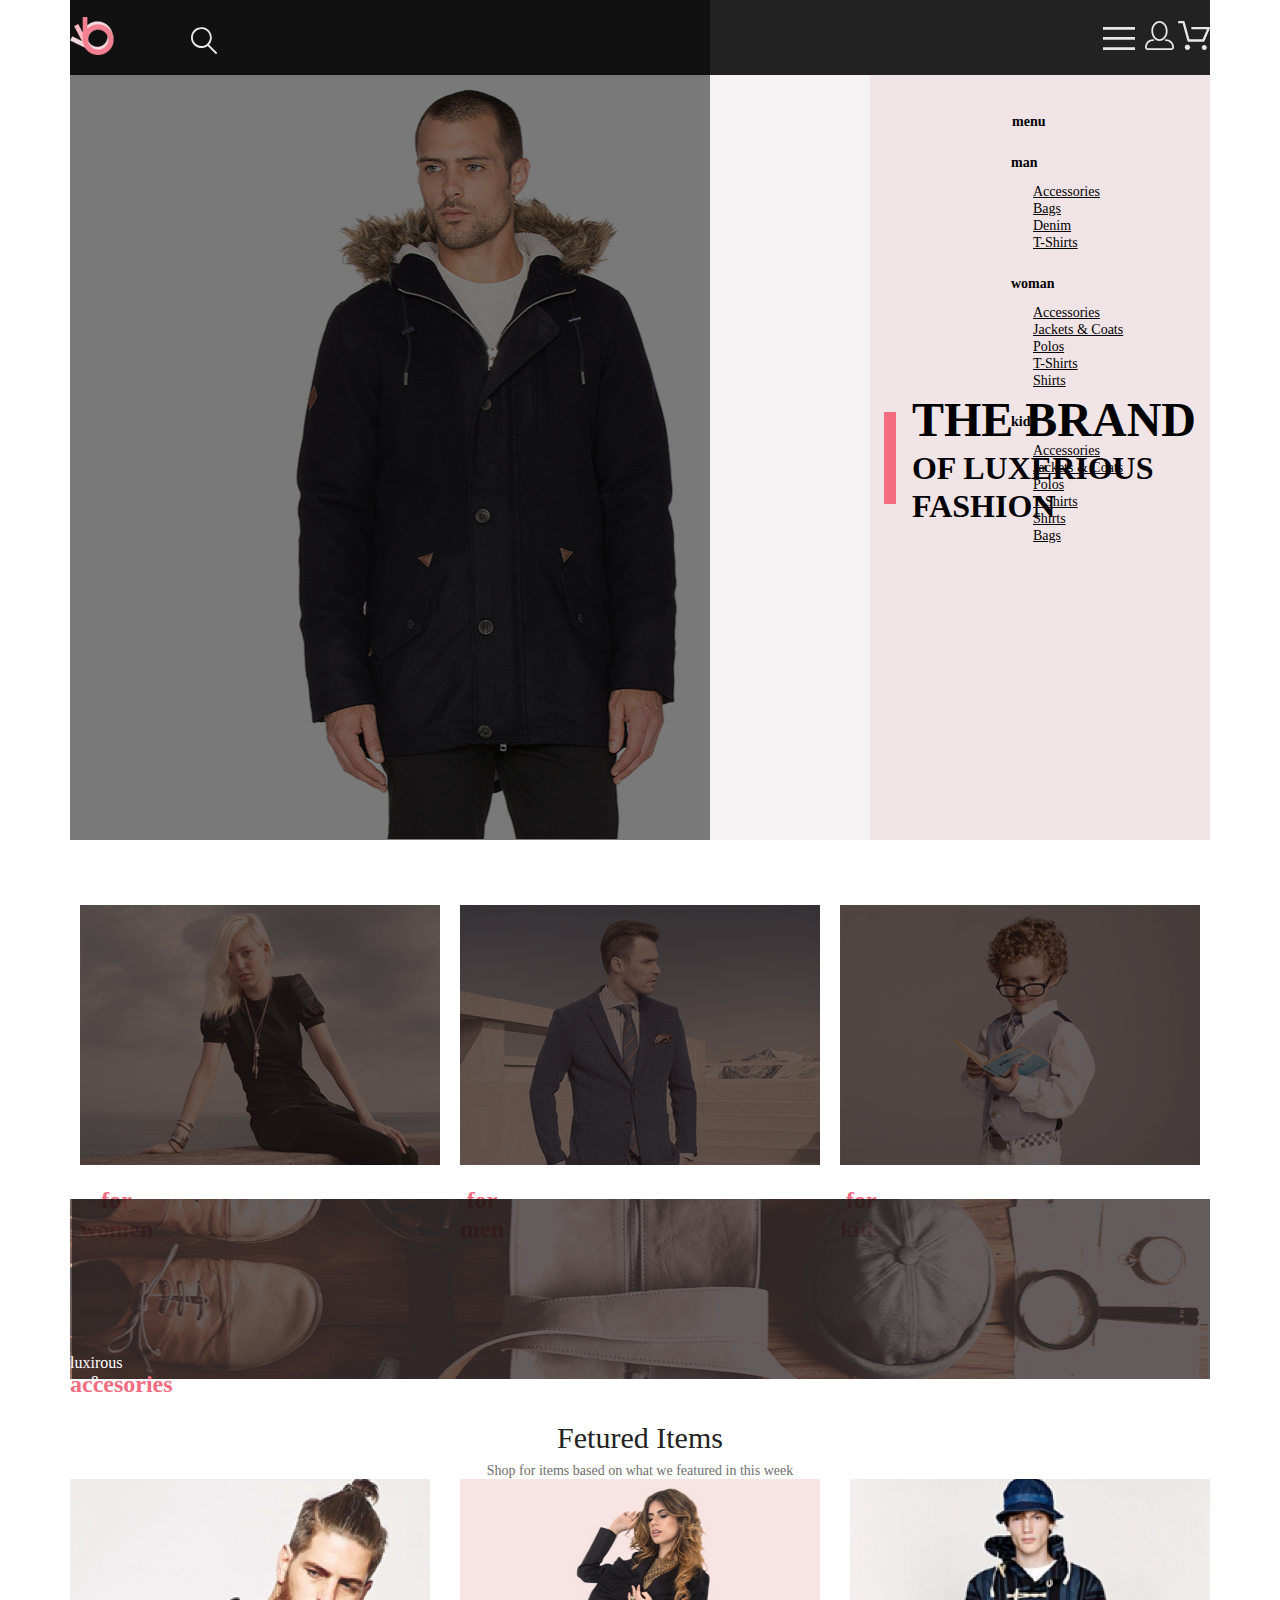
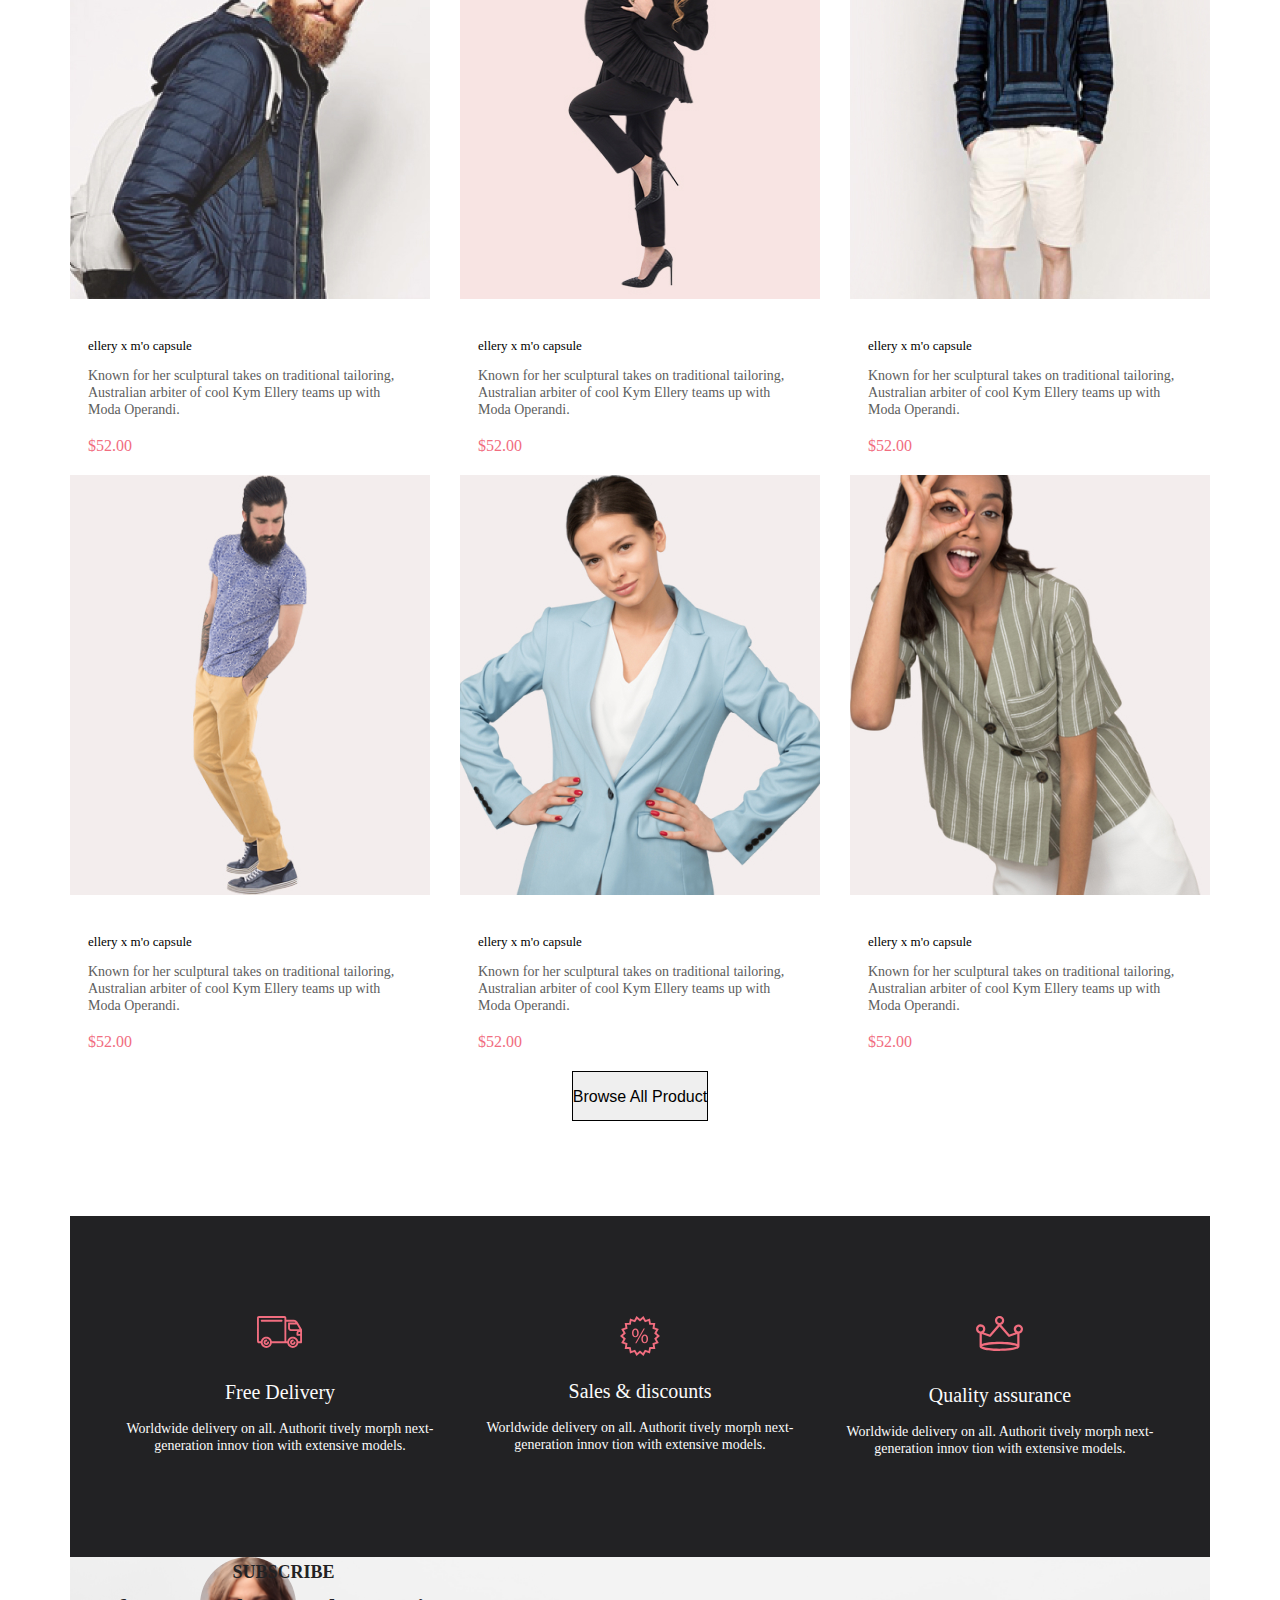
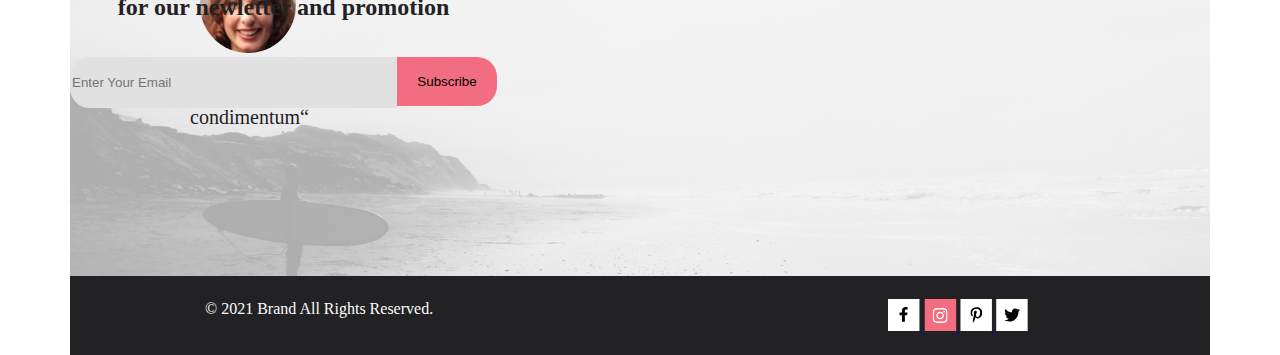
<file: index.html>
<!DOCTYPE html>
<html lang="en">
<head>
    <meta charset="UTF-8">
    <meta http-equiv="X-UA-Compatible" content="IE=edge">
    <meta name="viewport" content="width=device-width, initial-scale=1.0">
    <title>index</title>
    <link rel="stylesheet" href="./scss/style.css">
</head>
<body class="page container">
    <header class="header container">
        <div class="header__menu-overlay show__overlay" id="wrp"></div>
        <div class=" header__wrp container">
                <div class="header__wrp-controls">
                    <img class="header__logo" src="./img/logo-link.svg" alt="logo">
                    <img class="header__search" src="./img/loupe.svg" alt="loupe">     
                </div>
            <div class="header__menu">
                <button class="header__menu-button" type="button" id="burger">
                    <img src="img/burger.svg" alt="burger">
                </button>
                    <a class="header__link" href="registration.html"><img src="./img/person.svg" alt="person"></a>
                    <a class="header__link" href="#"><img src="./img/cart.svg" alt="cart"></a>
                    <nav class="header__nav show-nav" id="show">
                        <h2 class="header__nav-title">
                            menu
                        </h2>
                            <ul class="header__menu-list">
                                        <h3 
                                        class="menu-item-title">man
                                        </h3>
                                    <ul class="menu-item__sub-list">
                                        <li><a href="#" class="menu-item__sub-item">Accessories</a></li>
                                        <li><a href="#" class="menu-item__sub-item">Bags</a></li>
                                        <li><a href="#" class="menu-item__sub-item">Denim</a></li>
                                        <li><a href="#" class="menu-item__sub-item">T-Shirts</a></li>
                                    </ul>
                                        <h3 
                                            class="menu-item-title">woman
                                        </h3>
                                            <ul class="menu-item__sub-list">
                                                <li><a href="#" class="menu-item__sub-item">Accessories</a></li>
                                                <li><a href="#" class="menu-item__sub-item">Jackets & Coats</a></li>
                                                <li><a href="#" class="menu-item__sub-item">Polos</a></li>
                                                <li><a href="#" class="menu-item__sub-item">T-Shirts</a></li>
                                                <li><a href="#" class="menu-item__sub-item">Shirts</a></li>
                                            </ul>
                                                <h3
                                                    class="menu-item-title">kids
                                                </h3>
                                                <ul class="menu-item__sub-list">
                                                    <li><a href="#" class="menu-item__sub-item">Accessories</a></li>
                                                    <li><a href="#" class="menu-item__sub-item">Jackets & Coats</a></li>
                                                    <li><a href="#" class="menu-item__sub-item">Polos</a></li>
                                                    <li><a href="#" class="menu-item__sub-item">T-Shirts</a></li>
                                                    <li><a href="#" class="menu-item__sub-item">Shirts</a></li>
                                                    <li><a href="#" class="menu-item__sub-item">Bags</a></li>
                                                </ul>
                            </ul>      
                    </nav>
                </div>
        </div>          
    </header>
    
<main>
        <section class="brand wrp-show">
                <img class="brand__img" src="./img/man.jpg" alt="man">
                    <div 
                        class="brand__wrp">
                            <div 
                                class="brand__line">
                            </div>
                        <h1 class="brand__title">The brand<span class="brand__subtitle">of luxerious</span><span class="brand__subtitle-pink">fashion</span></h1>
                    </div>
        </section>
            <section class="sales">
                        <h2 class="sales__heading visually-hidden">Sales</h2>
                <ul class="sales__list">
                    <div class="header__sales-item">
                        <li class="sales__item">
                            <img class="sales__item-pic" src="./img/girl.png" alt="girl">
                                <div class="sales__text-block">
                                    <p class="sales__text">30% off</p><br>
                                    <h3 class="sales__item-title">for women</h3>
                                </div>
                        </li>
                            <li class="sales__item">
                            <img class="sales__item-pic" src="./img/man-sale.png" alt="man-sale">
                            <div class="sales__text-block">
                                <p class="sales__text">hot deal</p><br>
                                <h3 class="sales__item-title">for men</h3>
                            </div>
                        </li>
                            <li class="sales__item">
                                <img class="sales__item-pic" src="./img/kid.png" alt="">
                                <div class="sales__text-block">
                                    <p class="sales__text">new arrivals</p><br>
                                    <h3 class="sales__item-title">for kids</h3> 
                                </div>
                            </li>
                                <li class="sales__item">
                                    <img class="sales__item pic-pic" src="./img/accesories.png" alt="accesories">
                                    <div class="sales__text-block">
                                        <p class="sales__text text-pic">luxirous & trendy</p><br>
                                        <h3 class="sales__item-title title-pic">accesories</h3> 
                                    </div>
                                </li>
                    </div>
                </ul>
            </section>
                    <section class="product">
                            <h2 class="product__heading">
                                Fetured Items
                            </h2>
                                <p class="product__text">
                                    Shop for items based on what we featured in this week
                                </p>
                        <ul class="product__list">
                            <li class="product__item">
                                <img src="./img/man-2.jpg" alt="man-2">
                                <h3 class="product__item-title">ellery x m'o capsule</h3>
                                <p class="product__item-text">Known for her sculptural takes on traditional tailoring, Australian arbiter of cool Kym Ellery teams up with Moda Operandi.</p>
                                <p class="product__item-desc">$52.00</p>
                                <div class="product__item-overlay"></div>
                                <button class="product__item-button">Add to Cart</button>
                            </li>
                                <li class="product__item">
                                    <img src="./img/woman-1.jpg" alt="woman-1">
                                    <h3 class="product__item-title">ellery x m'o capsule</h3>
                                    <p class="product__item-text">Known for her sculptural takes on traditional tailoring, Australian arbiter of cool Kym Ellery teams up with Moda Operandi.</p>
                                    <p class="product__item-desc">$52.00</p>
                                    <div class="product__item-overlay"></div>
                                    <button class="product__item-button">Add to Cart</button>
                                </li class="product__item">
                                    <li class="product__item">
                                        <img src="./img/man-3.jpg" alt="man-3">
                                        <h3 class="product__item-title">ellery x m'o capsule</h3>
                                        <p class="product__item-text">Known for her sculptural takes on traditional tailoring, Australian arbiter of cool Kym Ellery teams up with Moda Operandi.</p>
                                        <p class="product__item-desc">$52.00</p>
                                        <div class="product__item-overlay"></div>
                                        <button class="product__item-button">Add to Cart</button>
                                    </li class="product__item">
                                        <li class="product__item">
                                            <img src="./img/man-4.jpg" alt="man-4">
                                            <h3 class="product__item-title">ellery x m'o capsule</h3>
                                            <p class="product__item-text">Known for her sculptural takes on traditional tailoring, Australian arbiter of cool Kym Ellery teams up with Moda Operandi.</p>
                                            <p class="product__item-desc">$52.00</p>
                                            <div class="product__item-overlay"></div>
                                            <button class="product__item-button">Add to Cart</button>
                                        </li >
                                            <li class="product__item">
                                                <img src="./img/woman-2.jpg" alt="woman-2">
                                                <h3 class="product__item-title">ellery x m'o capsule</h3>
                                                <p class="product__item-text">Known for her sculptural takes on traditional tailoring, Australian arbiter of cool Kym Ellery teams up with Moda Operandi.</p>
                                                <p class="product__item-desc">$52.00</p>
                                                <div class="product__item-overlay"></div>
                                                <button class="product__item-button">Add to Cart</button>
                                            </li>
                                                <li class="product__item">
                                                    <img src="./img/woman-3.jpg" alt="woman-3">
                                                    <h3 class="product__item-title">ellery x m'o capsule</h3>
                                                    <p class="product__item-text">Known for her sculptural takes on traditional tailoring, Australian arbiter of cool Kym Ellery teams up with Moda Operandi.</p>
                                                    <p class="product__item-desc">$52.00</p>
                                                    <div class="product__item-overlay"></div>
                                                    <button class="product__item-button">Add to Cart</button>
                                                </li>
                        </ul>
                        <div class="product__button-wrp">
                            <button
                                class="product__button button--transperent">Browse All Product
                            </button>
                        </div>
                    </section>
            <section class="information">
                <ul class="information__blockquote">
                    <li class="information__item-free">
                        <img class="information__pic" src="./img/car.svg" alt="car">
                        <h3 class="information__item-title">
                            Free Delivery</h3>
                        <p class="information__text">
                            Worldwide delivery on all. Authorit tively morph next-generation innov tion with extensive models.</p>
                    </li>
                        <li class="information__item-free">
                            <img class="information__pic pic--center" src="./img/procent.svg" alt="procent">
                            <h3 class="information__item-title">
                            Sales & discounts</h3>
                            <p class="information__text">
                            Worldwide delivery on all. Authorit tively morph next-generation innov tion with extensive models.</p>
                            </li>
                        <li class="information__item-free">
                            <img class="information__pic" src="./img/king.svg" alt="king">
                            <h3 class="information__item-title">
                                Quality assurance 
                            </h3>
                            <p class="information__text">
                                Worldwide delivery on all. Authorit tively morph next-generation innov tion with extensive models.
                            </p>
                        </li>
                </ul>
            </section>
</main>
            <footer class="footer container">
                <section class="cart"> 
                    <ul class="cart__list"> 
                        <div class="cart__overlay"></div>
                            <div class="cart__item-block">
                                <li class="cart__item">
                                    <img class="cart__img-item" src="./img/girl-footer.svg" alt="girl-footer">
                                    <p class="cart__text">
                                        “Vestibulums quis porttitor dui! Quisque viverra nunc mi, a pulvinar purus condimentum“</p>
                                </li>
                                    <li class="cart__item-subscribe">
                                        <h2 class="cart__info-title">
                                            SUBSCRIBE</h2>
                                            <h3 class="cart__item-caption">
                                                for our newletter and promotion</h3>
                                                    <form action="#" class="cart__form-email">
                                                        <input class="input__email" type="email" placeholder="Enter Your Email">
                                                        <button class="input__submit" type="submit">Subscribe</button>
                                                    </form>
                                    </li>
                            </div>      
                                    <img class="cart__img" src="./img/beach.png" alt="beach">
                    </ul>
                </section> 
                        <section class="copyright">
                                <p class="copyright__copy">© 2021  Brand  All Rights Reserved.</p>
                            <div class="copyright__link">
                                <a class="copyright__link-socials" href="https://ru-ru.facebook.com/">
                                <img src="./img/facebook.svg" alt="facebook">
                                </a>
                                    <a class="copyright__link-socials" href="https://www.instagram.com/">
                                        <img src="./img/instagram.svg" alt="instagram">
                                    </a>
                                            <a class="copyright__link-socials" href="https://www.pinterest.ru/">
                                                <img src="./img/pinterest.svg" alt="pinterest">
                                            </a>
                                                <a class="copyright__link-socials" href="https://twitter.com/">
                                                    <img src="./img/twiter.svg" alt="twitter">
                                                </a>
                            </div>
                        </section>                    
            </footer>
            <script src="./js/script.js"></script>
</body>
</html>
</file>
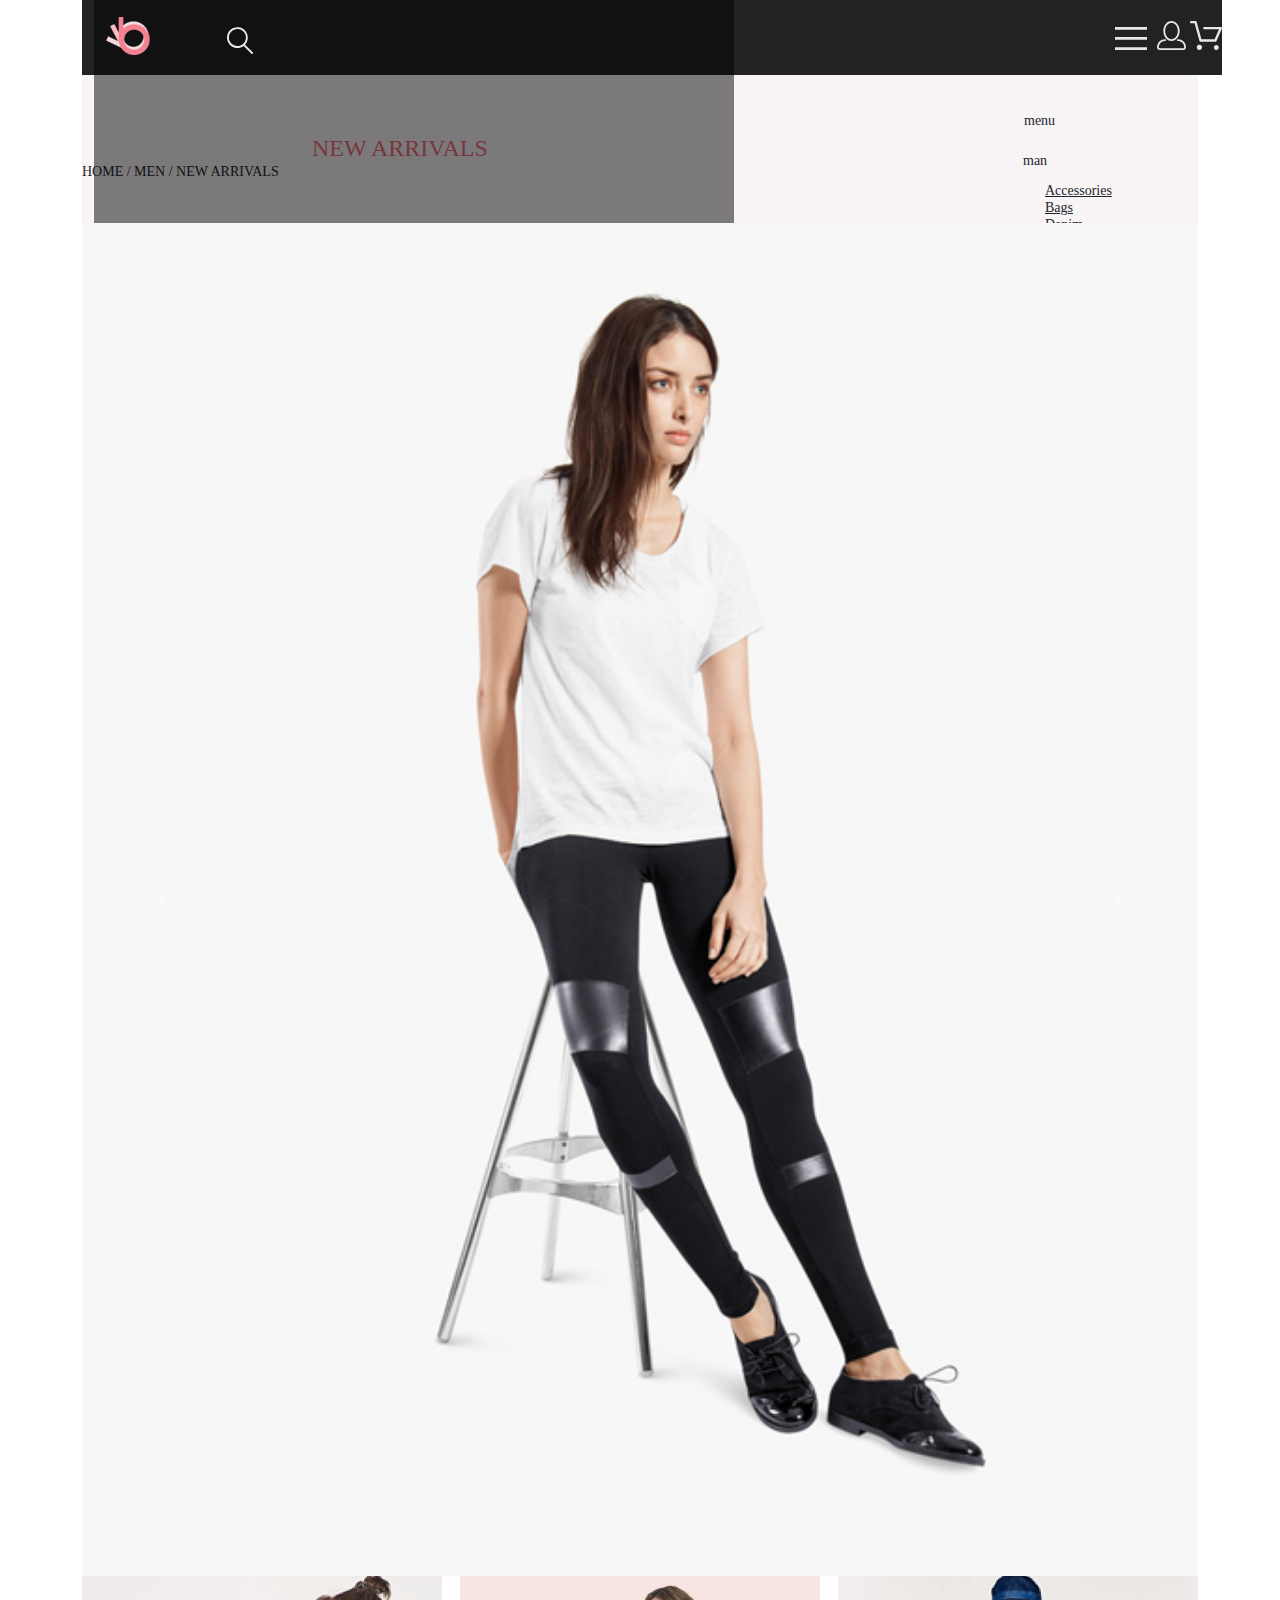
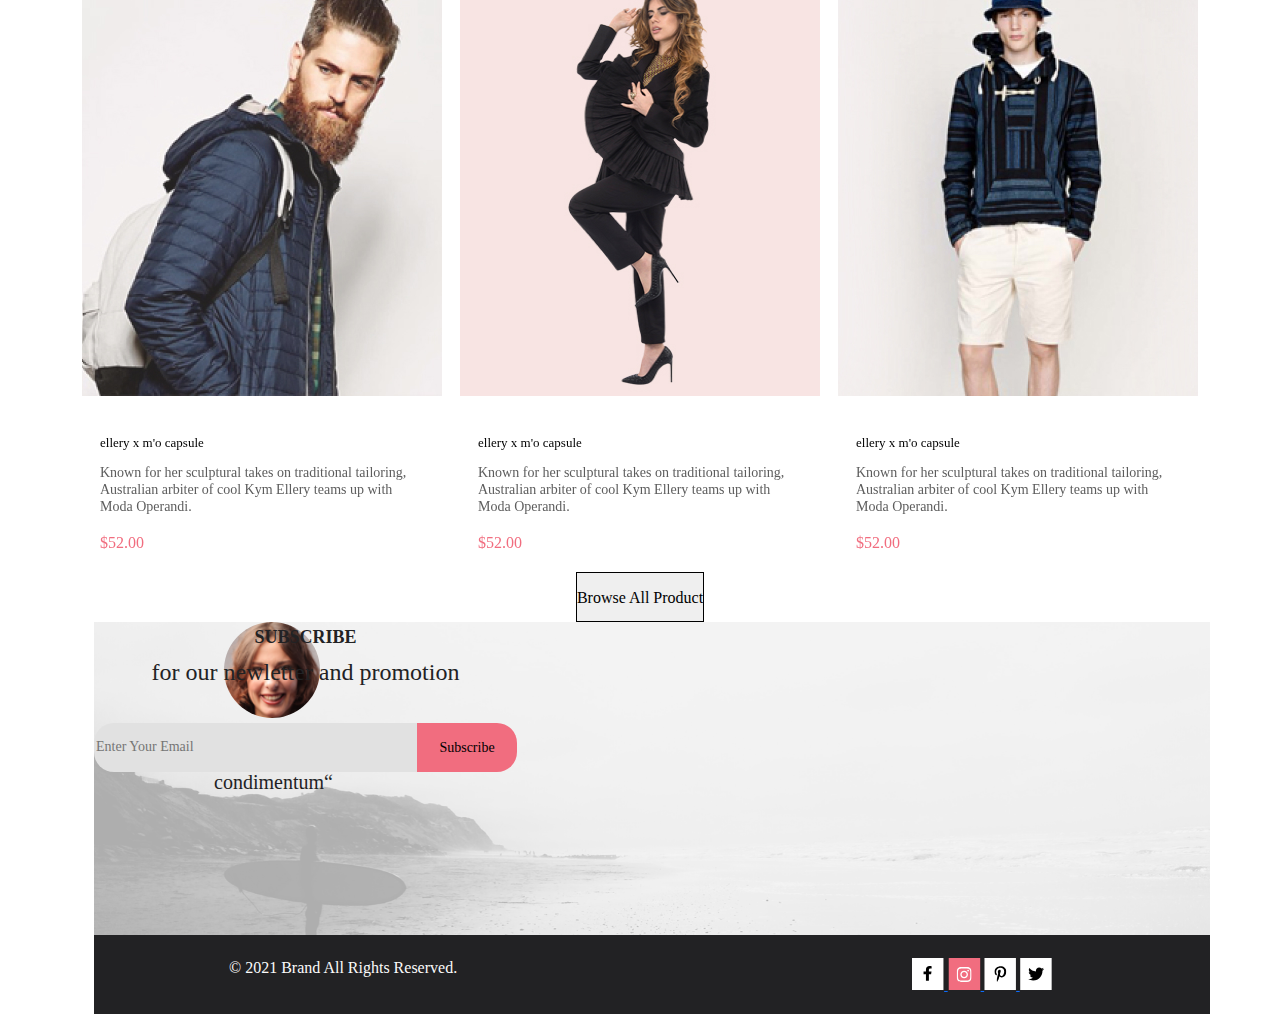
<file: product.html>
<!DOCTYPE html>
<html lang="en">

<head>
    <meta charset="UTF-8">
    <meta http-equiv="X-UA-Compatible" content="IE=edge">
    <meta name="viewport" content="width=device-width, initial-scale=1.0">
    <title>index</title>
    <link rel="stylesheet" href="./scss/bootstrap.css">
    <link rel="stylesheet" href="./scss/style.css">
</head>

<body class="page container">
    <header class="header container">
        <div class="header__menu-overlay show__overlay" id="wrp"></div>
        <div class=" header__wrp container">
            <div class="header__wrp-controls">
                <img class="header__logo" src="./img/logo-link.svg" alt="logo">
                <img class="header__search" src="./img/loupe.svg" alt="loupe">
            </div>
            <div class="header__menu">
                <button class="header__menu-button" type="button" id="burger">
                    <img src="img/burger.svg" alt="burger">
                </button>
                <a class="header__link" href="registration.html"><img src="./img/person.svg" alt="person"></a>
                <a class="header__link" href="#"><img src="./img/cart.svg" alt="cart"></a>
                <nav class="header__nav show-nav" id="show">
                    <h2 class="header__nav-title">
                        menu
                    </h2>
                    <ul class="header__menu-list">
                        <h3 class="menu-item-title">man
                        </h3>
                        <ul class="menu-item__sub-list">
                            <li><a href="#" class="menu-item__sub-item">Accessories</a></li>
                            <li><a href="#" class="menu-item__sub-item">Bags</a></li>
                            <li><a href="#" class="menu-item__sub-item">Denim</a></li>
                            <li><a href="#" class="menu-item__sub-item">T-Shirts</a></li>
                        </ul>
                        <h3 class="menu-item-title">woman
                        </h3>
                        <ul class="menu-item__sub-list">
                            <li><a href="#" class="menu-item__sub-item">Accessories</a></li>
                            <li><a href="#" class="menu-item__sub-item">Jackets & Coats</a></li>
                            <li><a href="#" class="menu-item__sub-item">Polos</a></li>
                            <li><a href="#" class="menu-item__sub-item">T-Shirts</a></li>
                            <li><a href="#" class="menu-item__sub-item">Shirts</a></li>
                        </ul>
                        <h3 class="menu-item-title">kids
                        </h3>
                        <ul class="menu-item__sub-list">
                            <li><a href="#" class="menu-item__sub-item">Accessories</a></li>
                            <li><a href="#" class="menu-item__sub-item">Jackets & Coats</a></li>
                            <li><a href="#" class="menu-item__sub-item">Polos</a></li>
                            <li><a href="#" class="menu-item__sub-item">T-Shirts</a></li>
                            <li><a href="#" class="menu-item__sub-item">Shirts</a></li>
                            <li><a href="#" class="menu-item__sub-item">Bags</a></li>
                        </ul>
                    </ul>
                </nav>
            </div>
        </div>
    </header>

    <main class="registration">
        <section class="registration__text">
            <div class="registration__text-overlay">
                <h1 class="registration__text-label">NEW ARRIVALS </h1>
                <p>HOME / MEN / NEW ARRIVALS</p>
            </div>
        </section>
        <div id="carouselExampleControls" class="carousel slide" data-bs-ride="carousel">
            <div class="carousel-inner">
                <div class="carousel-item active">
                    <img src="./img/girl_product.png" class="d-block w-100" alt="girl_product">
                </div>
                <div class="carousel-item">
                    <img src="./img/girl_product.png" class="d-block w-100" alt="girl_product">
                </div>
                <div class="carousel-item">
                    <img src="./img/girl_product.png" class="d-block w-100" alt="girl_product">
                </div>
            </div>
            <button class="carousel-control-prev" type="button" data-bs-target="#carouselExampleControls"
                data-bs-slide="prev">
                <span class="carousel-control-prev-icon" aria-hidden="true"></span>
                <span class="visually-hidden">Предыдущий</span>
            </button>
            <button class="carousel-control-next" type="button" data-bs-target="#carouselExampleControls"
                data-bs-slide="next">
                <span class="carousel-control-next-icon" aria-hidden="true"></span>
                <span class="visually-hidden">Следующий</span>
            </button>
        </div>

        <section class="product">
            <ul class="product__list">
                <li class="product__item">
                    <img src="./img/man-2.jpg" alt="man-2">
                    <h3 class="product__item-title">ellery x m'o capsule</h3>
                    <p class="product__item-text">Known for her sculptural takes on traditional tailoring, Australian
                        arbiter of cool Kym Ellery teams up with Moda Operandi.</p>
                    <p class="product__item-desc">$52.00</p>
                    <div class="product__item-overlay"></div>
                    <button class="product__item-button">Add to Cart</button>
                </li>
                <li class="product__item">
                    <img src="./img/woman-1.jpg" alt="woman-1">
                    <h3 class="product__item-title">ellery x m'o capsule</h3>
                    <p class="product__item-text">Known for her sculptural takes on traditional tailoring, Australian
                        arbiter of cool Kym Ellery teams up with Moda Operandi.</p>
                    <p class="product__item-desc">$52.00</p>
                    <div class="product__item-overlay"></div>
                    <button class="product__item-button">Add to Cart</button>
                </li class="product__item">
                <li class="product__item">
                    <img src="./img/man-3.jpg" alt="man-3">
                    <h3 class="product__item-title">ellery x m'o capsule</h3>
                    <p class="product__item-text">Known for her sculptural takes on traditional tailoring, Australian
                        arbiter of cool Kym Ellery teams up with Moda Operandi.</p>
                    <p class="product__item-desc">$52.00</p>
                    <div class="product__item-overlay"></div>
                    <button class="product__item-button">Add to Cart</button>
                </li class="product__item">
            </ul>
            <div class="product__button-wrp">
                <button class="product__button button--transperent">Browse All Product
                </button>
            </div>
        </section>
    </main>
    <footer class="footer container">
        <section class="cart">
            <ul class="cart__list">
                <div class="cart__overlay"></div>
                <div class="cart__item-block">
                    <li class="cart__item">
                        <img class="cart__img-item" src="./img/girl-footer.svg" alt="girl-footer">
                        <p class="cart__text">
                            “Vestibulums quis porttitor dui! Quisque viverra nunc mi, a pulvinar purus condimentum“</p>
                    </li>
                    <li class="cart__item-subscribe">
                        <h2 class="cart__info-title">
                            SUBSCRIBE</h2>
                        <h3 class="cart__item-caption">
                            for our newletter and promotion</h3>
                        <form action="#" class="cart__form-email">
                            <input class="input__email" type="email" placeholder="Enter Your Email">
                            <button class="input__submit" type="submit">Subscribe</button>
                        </form>
                    </li>
                </div>
                <img class="cart__img" src="./img/beach.png" alt="beach">
            </ul>
        </section>
        <section class="copyright">
            <p class="copyright__copy">© 2021 Brand All Rights Reserved.</p>
            <div class="copyright__link">
                <a class="copyright__link-socials" href="https://ru-ru.facebook.com/">
                    <img src="./img/facebook.svg" alt="facebook">
                </a>
                <a class="copyright__link-socials" href="https://www.instagram.com/">
                    <img src="./img/instagram.svg" alt="instagram">
                </a>
                <a class="copyright__link-socials" href="https://www.pinterest.ru/">
                    <img src="./img/pinterest.svg" alt="pinterest">
                </a>
                <a class="copyright__link-socials" href="https://twitter.com/">
                    <img src="./img/twiter.svg" alt="twitter">
                </a>
            </div>
        </section>
    </footer>
    <script src="./js/script.js"></script>
    <script src="./js/bootstrap.bundle.js"></script>
</body>

</html>
</file>
<file: scss/style.css>
/* http://meyerweb.com/eric/tools/css/reset/ 
   v2.0 | 20110126
   License: none (public domain)
*/
html, body, div, span, applet, object, iframe,
h1, h2, h3, h4, h5, h6, p, blockquote, pre,
a, abbr, acronym, address, big, cite, code,
del, dfn, em, img, ins, kbd, q, s, samp,
small, strike, strong, sub, sup, tt, var,
b, u, i, center,
dl, dt, dd, ol, ul, li,
fieldset, form, label, legend,
table, caption, tbody, tfoot, thead, tr, th, td,
article, aside, canvas, details, embed,
figure, figcaption, footer, header, hgroup,
menu, nav, output, ruby, section, summary,
time, mark, audio, video {
  margin: 0;
  padding: 0;
  border: 0;
  font-size: 100%;
  vertical-align: baseline;
}

/* HTML5 display-role reset for older browsers */
article, aside, details, figcaption, figure,
footer, header, hgroup, menu, nav, section {
  display: block;
}

body {
  line-height: 1;
}

ol, ul {
  list-style: none;
}

blockquote, q {
  quotes: none;
}

blockquote:before, blockquote:after,
q:before, q:after {
  content: '';
  content: none;
}

table {
  border-collapse: collapse;
  border-spacing: 0;
}

.page {
  font-family: Lato;
  font-size: 14px;
  font-style: normal;
  font-weight: 300;
  line-height: 17px;
  width: 1600px;
}

.container {
  width: 1140px;
  margin: 0 auto;
}

.visually-hidden {
  position: absolute;
  white-space: nowrap;
  width: 1px;
  height: 1px;
  overflow: hidden;
  border: 0;
  padding: 0;
  clip: rect(0 0 0 0);
  -webkit-clip-path: inset(50%);
          clip-path: inset(50%);
  margin: -1px;
}

@media (max-width: 767px) {
  .container {
    width: 768px;
  }
}

@media (max-width: 375px) {
  .container {
    width: 375px;
  }
}

.header {
  background-color: #222222;
}

.header .header__menu {
  position: relative;
}

.header .header__menu-overlay {
  position: absolute;
  width: 50%;
  height: 840px;
  background: rgba(0, 0, 0, 0.5);
  display: none;
}

.header .header__nav {
  position: absolute;
  width: 232px;
  height: 764px;
  background-color: var(--milk);
  top: 55px;
  right: 0;
  display: none;
}

.header .show-nav {
  display: block;
}

.header .show__overlay {
  display: block;
}

.header .header__wrp {
  display: -webkit-box;
  display: -ms-flexbox;
  display: flex;
  -webkit-box-pack: justify;
      -ms-flex-pack: justify;
          justify-content: space-between;
  -webkit-box-align: center;
      -ms-flex-align: center;
          align-items: center;
  min-height: 75px;
  position: relative;
}

.header .header__logo {
  margin: 0 41px 0 0;
}

.header .header__search {
  margin: 0 0 0 31px;
}

.header .header__menu-button {
  border: none;
  background-color: transparent;
}

.header .header__menu-list {
  font-family: Lato;
  font-style: normal;
  font-weight: normal;
  font-size: 14px;
  line-height: 17px;
}

.header .header__nav-title {
  color: var(--grey-black);
  padding-top: 37px;
  padding-left: 34px;
}

.header .menu-item-title {
  color: var(--pink);
  padding-top: 24px;
  padding-left: 33px;
}

.header .menu-item__sub-item {
  color: var(--light-grey);
  padding-left: 55px;
  padding-bottom: 12px;
}

.header .menu-item__sub-list {
  padding-top: 12px;
}

@media (max-width: 767px) {
  .header {
    width: 768px;
  }
  .header__wrp-controls {
    padding-left: 32px;
  }
  .header__menu {
    padding-right: 32px;
  }
  .header__menu-overlay {
    max-height: 1px;
  }
}

@media (max-width: 375px) {
  .header {
    width: 375px;
  }
  .header .header__link {
    display: none;
  }
  .header .header__menu {
    right: 16px;
  }
  .header__wrp-controls {
    left: 16px;
  }
}

.brand {
  display: -webkit-box;
  display: -ms-flexbox;
  display: flex;
}

.brand .brand__line:before {
  content: "";
  background: #F16D7F;
  width: 12px;
  height: 92px;
  float: left;
  margin-right: 16px;
}

.brand .brand__wrp {
  background-color: #f1e4e6;
  -webkit-box-flex: 1;
      -ms-flex-positive: 1;
          flex-grow: 1;
  left: 92px;
  display: -webkit-box;
  display: -ms-flexbox;
  display: flex;
  -webkit-box-align: center;
      -ms-flex-align: center;
          align-items: center;
  -webkit-box-pack: center;
      -ms-flex-pack: center;
          justify-content: center;
}

.brand .brand__title {
  font-family: "Lato";
  font-size: 48px;
  font-weight: 900;
  line-height: 58px;
  text-transform: uppercase;
}

.brand .brand__subtitle {
  display: -webkit-box;
  display: -ms-flexbox;
  display: flex;
  font-family: "Lato";
  font-style: normal;
  font-weight: 700;
  font-size: 32px;
  line-height: 38px;
}

.brand .brand__subtitle-pink {
  display: -webkit-box;
  display: -ms-flexbox;
  display: flex;
  font-family: "Lato";
  font-style: normal;
  font-weight: 700;
  font-size: 32px;
  line-height: 38px;
  color: var(--pink);
}

@media (max-width: 767px) {
  .brand {
    width: 769px;
  }
  .brand__img {
    width: 384px;
    height: 369px;
  }
}

@media (max-width: 375px) {
  .brand {
    width: 375px;
    height: 363px;
  }
  .brand__img {
    display: none;
  }
}

.sales .sales__list {
  width: 1140px;
  -webkit-box-pack: center;
      -ms-flex-pack: center;
          justify-content: center;
}

.sales .header__sales-item {
  display: -webkit-box;
  display: -ms-flexbox;
  display: flex;
  -webkit-box-pack: justify;
      -ms-flex-pack: justify;
          justify-content: space-between;
  -ms-flex-wrap: wrap;
      flex-wrap: wrap;
  padding-top: 65px;
  display: flex;
  -webkit-box-align: baseline;
      -ms-flex-align: baseline;
          align-items: baseline;
  -webkit-box-orient: horizontal;
  -webkit-box-direction: normal;
      -ms-flex-direction: row;
          flex-direction: row;
  -ms-flex-pack: distribute;
      justify-content: space-around;
  flex-wrap: wrap;
}

.sales .sales__item {
  position: relative;
}

.sales .sales__text {
  position: absolute;
  font-family: "Lato";
  font-style: normal;
  font-weight: 400;
  font-size: 16px;
  line-height: 19px;
  color: #FFFFFF;
}

.sales .sales__item-title {
  display: -webkit-box;
  display: -ms-flexbox;
  display: flex;
  position: absolute;
  font-family: "Lato";
  font-style: normal;
  font-weight: 700;
  font-size: 24px;
  line-height: 29px;
  color: #F16D7F;
}

.sales .text-pic {
  display: -webkit-box;
  display: -ms-flexbox;
  display: flex;
  position: absolute;
  font-family: Lato;
  font-style: normal;
  font-weight: 400;
  font-size: 16px;
  line-height: 19px;
  text-align: center;
  color: #FFFFFF;
}

.sales .title-pic {
  display: -webkit-box;
  display: -ms-flexbox;
  display: flex;
  position: absolute;
  font-family: Lato;
  font-style: normal;
  font-weight: 700;
  font-size: 24px;
  line-height: 29px;
  text-align: center;
  color: #F16D7F;
}

.sales .sales__item-pic {
  position: relative;
  width: 360px;
  -webkit-box-pack: justify;
      -ms-flex-pack: justify;
          justify-content: space-between;
}

.sales .pic-pic {
  width: 100%;
  height: 180px;
  top: 30px;
}

.sales .sales__text-block {
  position: absolute;
  margin: 105px 103px 105px 103px;
  text-align: center;
  margin: 0 auto;
}

@media (max-width: 767px) {
  .sales .sales__item-pic {
    max-width: 232px;
    max-height: 167px;
  }
  .sales .sales__item {
    height: 167px;
  }
  .sales .pic-pic {
    top: 30px;
    height: 165px;
  }
  .sales .header__sales-item {
    width: 768px;
  }
  .sales .sales__text-block {
    width: 154px;
    left: 39px;
    top: 59px;
  }
}

@media (max-width: 375px) {
  .sales .header__sales-item {
    padding-bottom: 32px;
    max-width: 375px;
  }
  .sales .sales__item-pic {
    max-width: 375px;
    max-height: 248px;
  }
}

.product .product__heading {
  -webkit-box-align: center;
      -ms-flex-align: center;
          align-items: center;
  color: #222222;
  font-family: "Lato";
  font-style: normal;
  font-weight: 400;
  font-size: 30px;
  line-height: 36px;
  padding-top: 67px;
  padding-bottom: 6px;
  text-align: center;
}

.product .product__text {
  color: #6F6E6E;
  font-family: "Lato";
  font-style: normal;
  font-weight: 400;
  font-size: 14px;
  line-height: 17px;
  text-align: center;
}

.product .product__list {
  display: -webkit-box;
  display: -ms-flexbox;
  display: flex;
  -webkit-box-pack: justify;
      -ms-flex-pack: justify;
          justify-content: space-between;
  -ms-flex-wrap: wrap;
      flex-wrap: wrap;
  left: 230px;
  right: 230px;
  top: 48px;
}

.product .product__item {
  width: 360px;
  position: relative;
}

.product .product__item-overlay {
  width: 100%;
  min-height: 150px;
  height: 420px;
  background: rgba(58, 56, 56, 0.86);
  position: absolute;
  top: 0;
  display: none;
}

.product .product__item-button {
  position: absolute;
  width: 138px;
  height: 43px;
  top: 188px;
  left: 111px;
  background: rgba(0, 0, 0, 0);
  border-color: #FFFFFF;
  color: #FBFBFB;
  display: none;
}

.product .product__item:hover .product__item-button,
.product .product__item:hover .product__item-overlay {
  display: block;
}

.product .product__item-title {
  font-family: "Lato";
  font-style: normal;
  font-weight: normal;
  font-size: 13px;
  line-height: 16px;
  color: #000000;
  padding: 35px 194px 13px 18px;
}

.product .product__item-text {
  font-family: "Lato";
  font-style: normal;
  font-weight: 300;
  font-size: 14px;
  line-height: 17px;
  color: #5D5D5D;
  padding: 0 29px 18px 18px;
}

.product .product__item-desc {
  font-family: "Lato";
  font-style: normal;
  font-weight: normal;
  font-size: 16px;
  line-height: 19px;
  color: #F16D7F;
  padding: 0 289px 20px 18px;
}

.product .product__button {
  font-size: 16px;
  line-height: 19px;
  border: 1px solid;
  padding: 14px 0 13px 0;
  text-align: center;
  height: 50px;
  display: block;
  margin: 0 auto;
}

.product .product__button .button--transperent:hover {
  background-color: #F26376;
  color: #FBFBFB;
}

@media (max-width: 375px) {
  .product .product {
    margin: 0;
    padding: 0;
    max-width: 343px;
  }
  .product .product__list {
    -ms-flex-wrap: wrap;
        flex-wrap: wrap;
    margin: 0;
    padding: 0;
  }
}

.information {
  width: 100%;
  height: 341px;
  margin-top: 95px;
  color: #222224;
  background-color: #222224;
  display: -webkit-box;
  display: -ms-flexbox;
  display: flex;
}

.information .information__blockquote {
  display: -webkit-box;
  display: -ms-flexbox;
  display: flex;
  -ms-flex-wrap: wrap;
      flex-wrap: wrap;
  font-family: Lato;
  font-style: normal;
  font-weight: normal;
  position: relative;
  top: 100px;
  margin: 0 auto;
}

.information .information__item-free {
  width: 360px;
  height: 134px;
  text-align: center;
}

.information .information__pic {
  padding-bottom: 28px;
  -webkit-box-pack: center;
      -ms-flex-pack: center;
          justify-content: center;
}

.information .pic--center {
  padding-bottom: 19px;
}

.information .information__item-title {
  font-size: 19.96px;
  line-height: 24px;
  color: #FBFBFB;
  padding-bottom: 16px;
  font-weight: 300;
}

.information .information__text {
  font-weight: 300;
  font-size: 13.972px;
  line-height: 17px;
  color: #FBFBFB;
  font-weight: 300;
}

@media (max-width: 375px) {
  .information {
    height: 610px;
  }
}

.copyright {
  height: 79px;
  background-color: #222224;
  display: -webkit-box;
  display: -ms-flexbox;
  display: flex;
}

.copyright .copyright__copy {
  font-size: 16px;
  line-height: 19px;
  color: #FBFBFB;
  margin: 23px 0 0 135px;
}

.copyright .copyright__link {
  margin-top: 23px;
  margin-left: 455px;
}

@media (max-width: 767px) {
  .copyright {
    height: 79px;
  }
  .copyright .copyright__link {
    margin-left: 165px;
    display: -webkit-box;
    display: -ms-flexbox;
    display: flex;
  }
}

@media (max-width: 375px) {
  .copyright {
    -webkit-box-orient: vertical;
    -webkit-box-direction: normal;
        -ms-flex-direction: column;
            flex-direction: column;
    height: 143px;
  }
  .copyright .copyright__link {
    margin-left: 114px;
    display: -webkit-box;
    display: -ms-flexbox;
    display: flex;
  }
}

.cart .cart__img-item {
  padding-left: 130px;
}

.cart .cart__text {
  text-align: center;
  font-size: 20px;
  line-height: 24px;
  color: #222224;
}

.cart .cart__list {
  display: -webkit-box;
  display: -ms-flexbox;
  display: flex;
  position: relative;
}

.cart .cart__item-subscribe {
  position: absolute;
}

.cart .cart__item-block {
  -ms-flex-wrap: wrap;
      flex-wrap: wrap;
}

.cart .cart__item {
  position: absolute;
  width: 359px;
}

.cart .cart__item-subscribe {
  text-align: center;
}

.cart .cart__info-title {
  font-weight: bold;
  font-size: 18px;
  line-height: 167.2%;
  color: #222224;
}

.cart .cart__item-caption {
  font-size: 24px;
  line-height: 167.2%;
  color: #222224;
  margin-bottom: 30px;
}

.cart .cart__form-email {
  display: -webkit-box;
  display: -ms-flexbox;
  display: flex;
  border: none;
  -webkit-box-pack: center;
      -ms-flex-pack: center;
          justify-content: center;
}

.cart .input__email {
  width: 323px;
  height: 49px;
  background: #E1E1E1;
  border-radius: 20px 0px 0px 20px;
  border: none;
}

.cart .cart__overlay {
  position: absolute;
  width: 100%;
  height: 100%;
  background: rgba(244, 244, 244, 0.7);
}

.cart .input__submit {
  width: 100px;
  height: 49px;
  background: #F16D7F;
  border-radius: 0 20px 20px 0;
  border: none;
}

.cart .cart__img {
  width: 100%;
}

@media (max-width: 767px) {
  .cart .cart__list {
    height: 448px;
  }
  .cart .cart__item-subscribe {
    left: 209px;
    bottom: 50px;
  }
  .cart .cart__item {
    left: 209px;
    top: 54px;
  }
}

@media (max-width: 375px) {
  .cart .cart__list {
    height: 693px;
  }
  .cart .cart__form-email {
    width: 341px;
  }
  .cart .cart__item-subscribe {
    left: 15px;
    bottom: 109px;
  }
  .cart .cart__item {
    left: 15px;
    top: 54px;
  }
}

.fix__list-text {
  padding-bottom: 20px;
}

.registration .registration__output {
  margin-top: 64px;
  margin-bottom: 96px;
  display: -webkit-box;
  display: -ms-flexbox;
  display: flex;
}

.registration .registration__text-overlay {
  background-color: #F8F3F4;
  height: 148px;
}

.registration .registration__text-label {
  font-family: "Lato";
  font-style: normal;
  font-weight: normal;
  font-size: 24px;
  line-height: 29px;
  color: #F16D7F;
  padding: 59px 0 0 230px;
}

.registration fieldset {
  border: none;
}

.registration .label-fix {
  font-weight: 300;
  font-size: 16px;
  line-height: 19px;
  color: #222222;
  padding-bottom: 20px;
}

.registration .legend {
  text-align: center;
}

.registration [type="email"] {
  display: block;
}

.registration .form-name {
  display: block;
  width: 360px;
  height: 45px;
  margin-bottom: 20px;
  padding-left: 16px;
}

.registration .textarea {
  resize: none;
  width: 150px;
  height: 100px;
}

.registration .form__button {
  width: 176px;
  height: 50px;
  color: #FBFBFB;
  font-size: 14px;
  line-height: 17px;
  background-color: #F16D7F;
}

.registration .form__text {
  width: 359px;
  font-weight: 300;
  font-size: 13px;
  line-height: 16px;
  color: #B1B1B1;
  padding-top: 11px;
  padding-bottom: 39px;
}

.registration .radio-label {
  position: relative;
  font-weight: 300;
  font-size: 11px;
  line-height: 13px;
}

.registration .registration__radio {
  padding-top: 11px;
  margin-bottom: 35px;
}

.registration .radio-input:checked + .radio-label:after {
  background: #000;
  background-image: url(https://upload.wikimedia.org/wikipedia/commons/thumb/b/b0/Light_green_check.svg/600px-Light_green_check.svg.png);
  background-size: 10px 10px;
}

.registration .registration__list {
  margin-left: 128px;
  list-style: none;
  font-family: "Lato";
  font-style: normal;
  font-weight: 300;
  font-size: 24px;
  line-height: 29px;
}

.registration .fix__list-text {
  padding-bottom: 20px;
}

.registration .registration__item {
  position: relative;
  padding-left: 43px;
}

.registration .registration__item:before {
  content: '';
  width: 20px;
  height: 20px;
  position: absolute;
  top: 0;
  left: 0;
  background-image: url(https://www.adonit.net/assets/images/support/checkmark-ecc71668.png);
  background-size: 20px 20px;
}

.show__overlay {
  display: block;
}
/*# sourceMappingURL=style.css.map */
</file>
